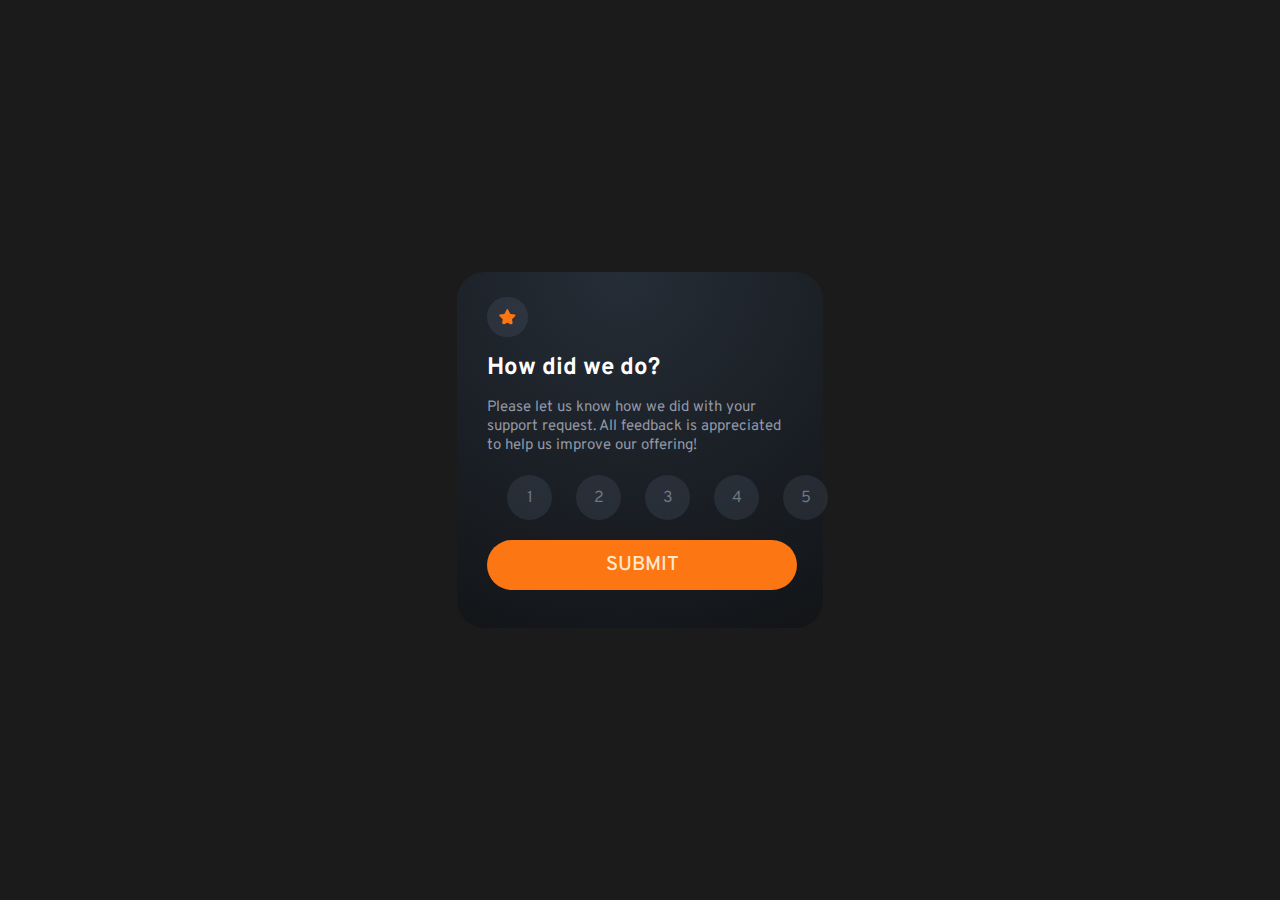
<file: index.html>
<!DOCTYPE html>
<html lang="fr">

<head>
  <meta charset="UTF-8" />
  <meta name="viewport" content="width=device-width, initial-scale=1.0" />
  <!-- displays site properly based on user's device -->

  <link rel="icon" type="image/png" sizes="32x32" href="./images/favicon-32x32.png" />
  <link rel="stylesheet" href="style.css" />
  <link rel="preconnect" href="https://fonts.googleapis.com" />
  <link rel="preconnect" href="https://fonts.gstatic.com" crossorigin />
  <link
    href="https://fonts.googleapis.com/css2?family=Overpass:ital,wght@0,100;0,200;0,300;0,400;0,500;0,600;0,700;0,800;0,900;1,100;1,200;1,300;1,400;1,500;1,600;1,700;1,800;1,900&display=swap"
    rel="stylesheet" />
  <title>Frontend Mentor | Interactive rating component</title>
</head>

<body>
  <div class="home">
    <img class="star" src="./images/icon-star.svg" alt="" />

    <div class="text">
      <h2>How did we do?</h2>
      <p>
        Please let us know how we did with your support request. All feedback
        is appreciated to help us improve our offering!
      </p>
    </div>

    <div class="rate">
      <ul>
        <li><a href="">1</a></li>
        <li><a href="">2</a></li>
        <li><a href="">3</a></li>
        <li><a href="">4</a></li>
        <li><a href="">5</a></li>
      </ul>
    </div>
    <script src="script.js"></script>
    <button class="button" onclick="toAnother()">SUBMIT</button>
  </div>
</body>

</html>
</file>
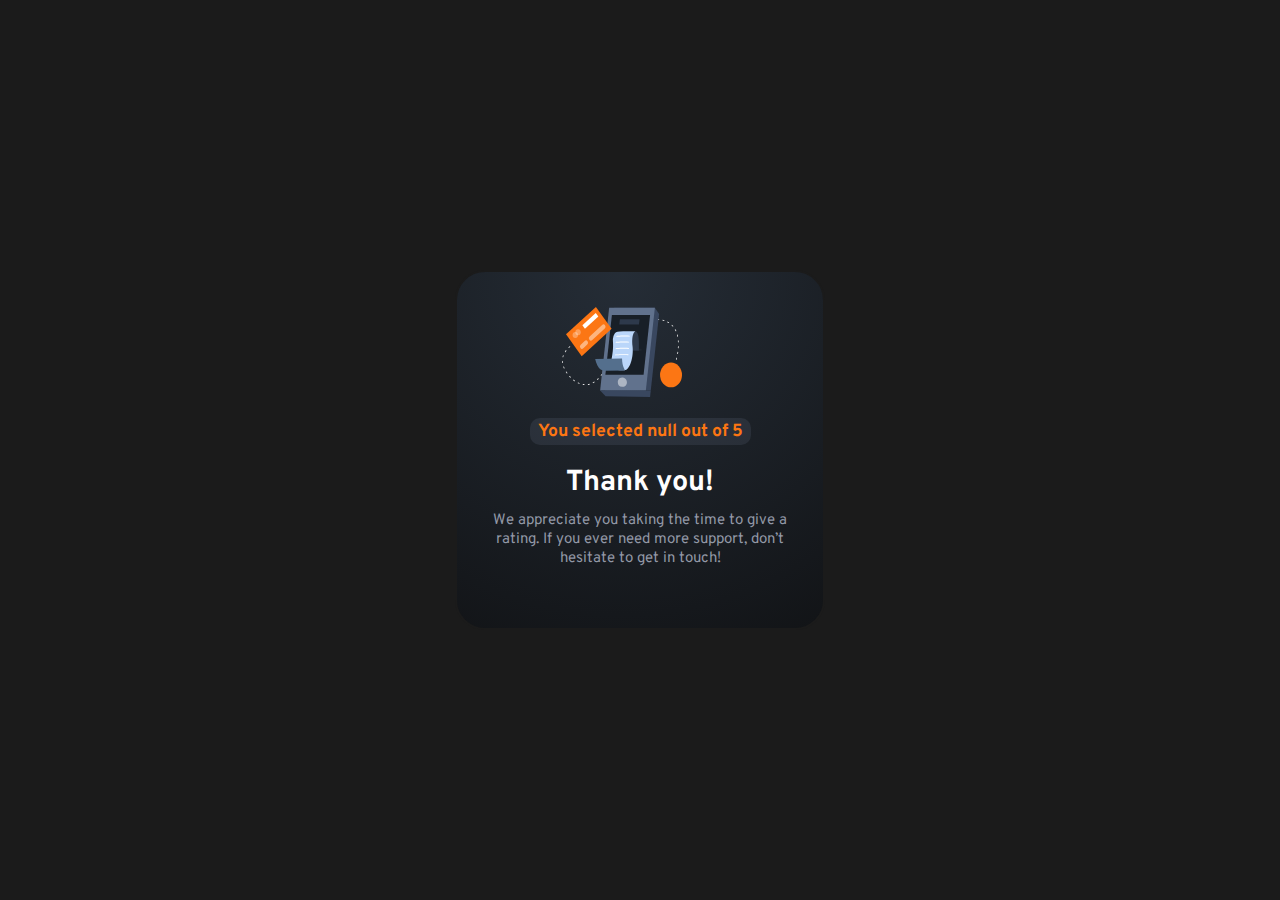
<file: rate.html>
<!DOCTYPE html>
<html lang="fr">
  <head>
    <meta charset="UTF-8" />
    <meta name="viewport" content="width=device-width, initial-scale=1.0" />
    <!-- displays site properly based on user's device -->

    <link
      rel="icon"
      type="image/png"
      sizes="32x32"
      href="./images/favicon-32x32.png"
    />
    <link rel="stylesheet" href="style.css" />
    <link rel="preconnect" href="https://fonts.googleapis.com" />
    <link rel="preconnect" href="https://fonts.gstatic.com" crossorigin />
    <link
      href="https://fonts.googleapis.com/css2?family=Overpass:ital,wght@0,100;0,200;0,300;0,400;0,500;0,600;0,700;0,800;0,900;1,100;1,200;1,300;1,400;1,500;1,600;1,700;1,800;1,900&display=swap"
      rel="stylesheet"
    />
    <title>Frontend Mentor | Interactive rating component</title>
  </head>
  <body>
    <div class="page">
      <img class="phone" src="./images/illustration-thank-you.svg" alt="" />

      <h2 id="rating"></h2>
      <div class="thank">
        <h1>Thank you!</h1>
        <p>
          We appreciate you taking the time to give a rating. If you ever need
          more support, don’t hesitate to get in touch!
        </p>
      </div>
    </div>
  </body>
  <script src="script.js"></script>
</html>
</file>
<file: style.css>
* {
  margin: 0px;
  padding: 0px;
  text-decoration: none;
  list-style-type: none;

  font-family: "Overpass", sans-serif;
  box-sizing: border-box;
}
body {
  display: flex;
  justify-content: center;
  align-items: center;
  height: 100vh;
  background-color: #1b1b1b;
}
/* ---------General config ends------- */

.home {
  border: 2px solid #1b1b1b;
  border-radius: 30px;
  padding: 25px 30px;
  height: 360px;
  width: 370px;
  gap: 10px;
  background-image: radial-gradient(
    circle farthest-corner at 45% 00%,
    hsl(213, 19%, 18%),
    hsl(216, 12%, 8%)
  );
}

.star {
  border: 2px solid transparent;
  border-radius: 50px;
  padding: 10px;
  margin-bottom: 10px;
  background-color: #7281972a;
  height: 40px;
  width: auto;
}

.text > h2 {
  margin-bottom: 15px;
  color: rgb(255, 254, 255);
}
.text > p {
  font-size: 15px;
  color: rgb(146, 152, 166);
  margin-bottom: 20px;
}
.rate > ul {
  display: flex;
  flex-direction: row;
  justify-content: space-evenly;
  align-items: center;
  gap: 1.5rem;
  margin: 20px;
  height: 100%;
}

a {
  color: rgb(110, 118, 129);
  background-color: #7281972a;
  border: 2px solid transparent;
  border-radius: 50px;
  display: flex;
  align-items: center;
  justify-content: center;
  height: 45px;
  width: 45px;
}
a:hover {
  color: rgb(241, 236, 228);
  font-weight: 600;
  background-color: rgb(252, 118, 19);
  border: 2px solid transparent;
  border-radius: 50px;
  display: flex;
  align-items: center;
  justify-content: center;
  height: 45px;
  width: 45px;
}

.button {
  background-color: rgb(252, 118, 19);
  border: transparent;
  border-radius: 25px;
  width: 310px;
  height: 50px;
  color: rgb(255, 233, 205);
  font-size: 20px;
  font-weight: 500;
  text-align: center;
  cursor: pointer;
}
.button:hover {
  background-color: rgb(255, 233, 205);
  border: transparent;
  border-radius: 25px;
  width: 310px;
  height: 50px;
  color: rgb(252, 118, 19);
  font-size: 20px;
  font-weight: 500;
  text-align: center;
}
.page {
  border: 2px solid #1b1b1b;
  border-radius: 30px;
  padding: 20px 30px;
  height: 360px;
  width: 370px;
  gap: 10px;
  background-image: radial-gradient(
    circle farthest-corner at 45% 00%,
    hsl(213, 19%, 18%),
    hsl(216, 12%, 8%)
  );
}
.phone {
  margin: 15px 75px;
  height: 90px;
  width: 120px;
}
.page > h2 {
  font-size: 1.1rem;
  text-align: center;
  color: rgb(252, 118, 19);
  border: 2px transparent;
  width: fit-content;
  padding: 2px 8px;
  margin: auto;
  border-radius: 10px;
  background-color: #7281972a;
}

.thank {
  text-align: center;
  margin-top: 20px;
}
.thank > h1 {
  color: rgb(255, 254, 255);
  font-size: 1.8rem;
  margin-bottom: 10px;
}
.thank > p {
  font-size: 15px;
  color: rgb(146, 152, 166);
}
</file>
